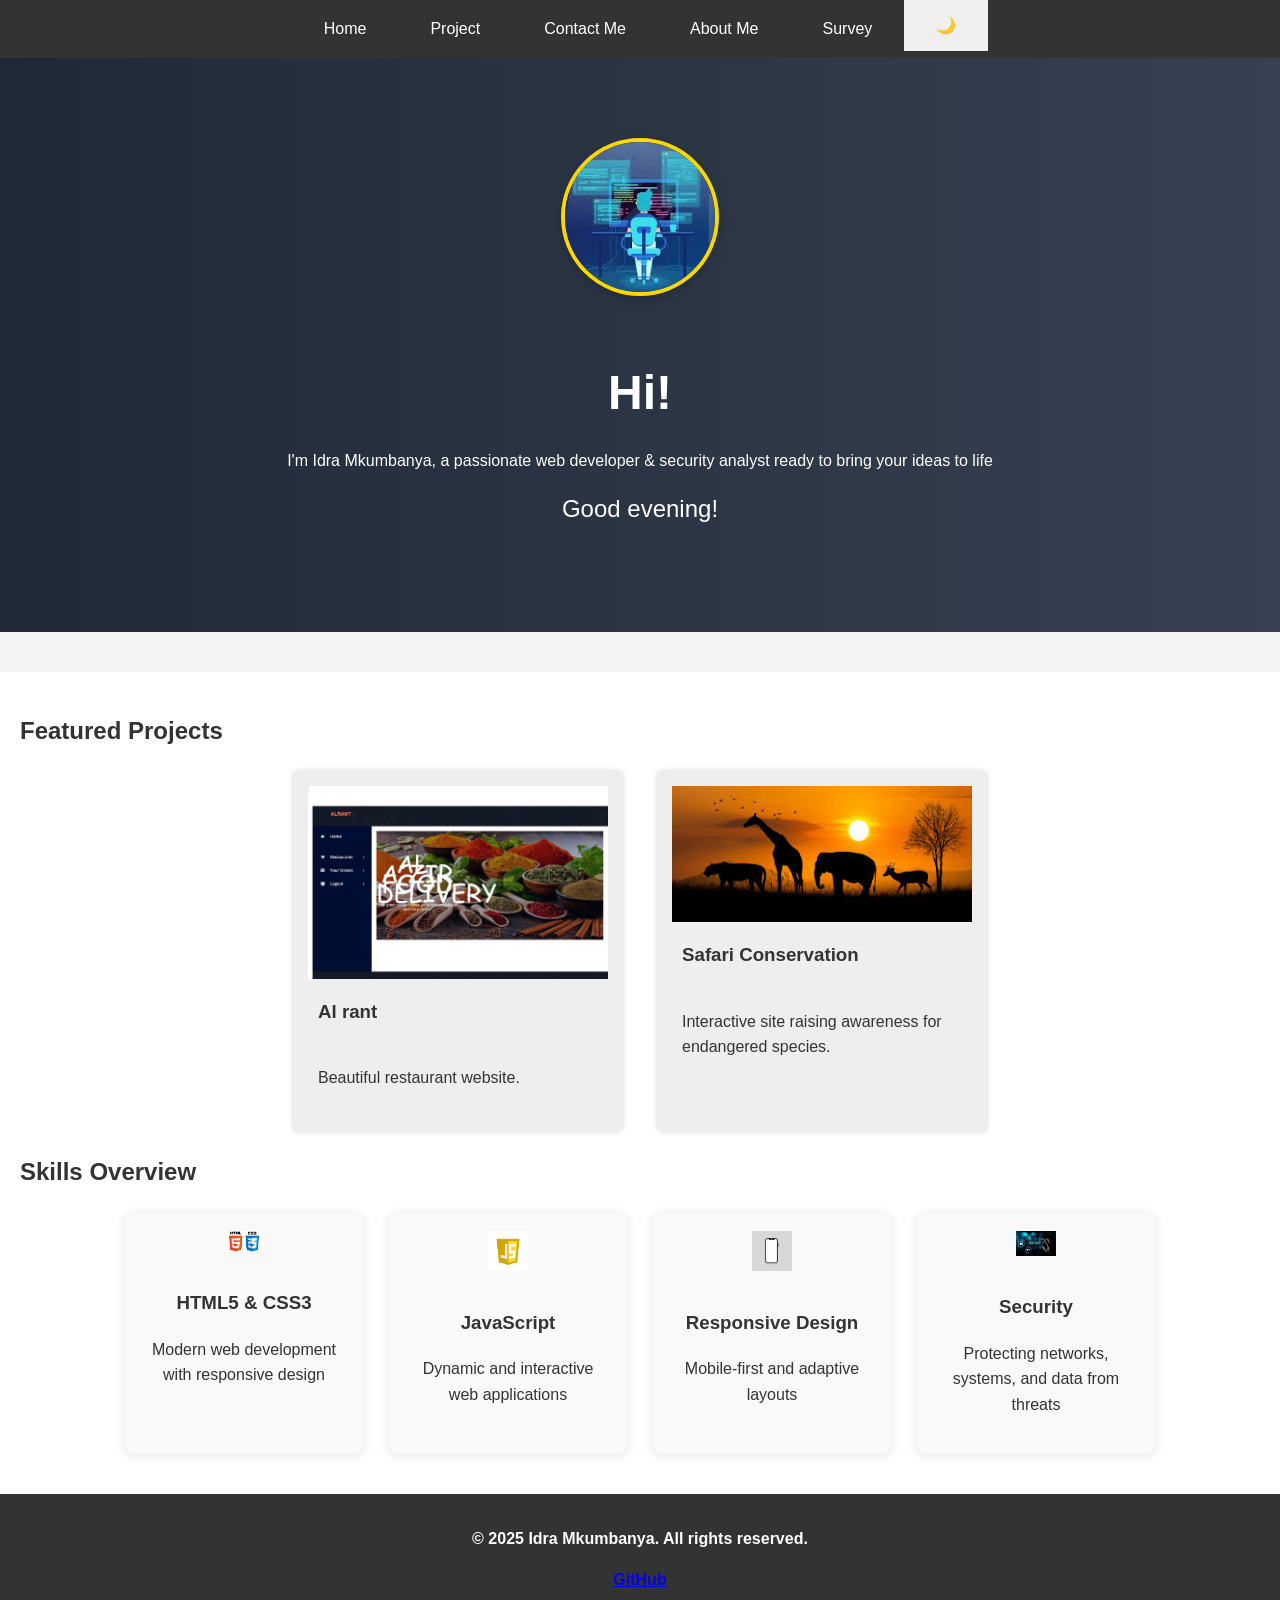
<file: index.html>
<!DOCTYPE html>
<html>
<head>
  <title>portfolio</title>
  <link rel="stylesheet" href="styles.css" />
  <meta charset="UTF-8" />
  <meta name="viewport" content="width=device-width, initial-scale=1.0" />
  <meta name="description" content="Idra's Portfolio - Full Stack Developer & Security Professional from Dodoma" />
  <meta name="keywords" content="Idra, Portfolio, Web Developer, InfoSec, Projects, Contact" />
  <meta name="author" content="Idra" />
  <script src="script.js" defer></script>

</head>
<body>
  
  <nav>
    <ul>
      <li><a href="index.html">Home</a></li>
      <li><a href="project.html">Project</a></li>
      <li><a href="contact.html">Contact Me</a></li>
      <li><a href="aboutme.html">About Me</a></li>
      <li><a href="survey.html">Survey</a></li>
      <li><button id="toggle-theme">🌙</button></li>
    </ul>
  </nav>

  <header>
    <img src="pictures/developer.png" alt="Idra Mkumbanya" class="profile-photo">
    <h1>Hi!</h1>
    <p>I'm Idra Mkumbanya, a passionate web developer & security analyst ready to bring your ideas to life</p>
    <p id="greeting"></p>

  </header>

  <main>
    
    <section id="projects">
      <h2>Featured Projects</h2>
      <div class="projects-container">
        <div class="project-card">
          <img src="pictures/rest.png" alt="Project 1 Screenshot">
          <h3>Al rant</h3>
          <p>Beautiful restaurant website.</p>
        </div>
        <div class="project-card">
          <img src="pictures/life.png" alt="Project 2 Screenshot">
          <h3>Safari Conservation</h3>
          <p>Interactive site raising awareness for endangered species.</p>
        </div>
      </div>
    </section>

    <section id="skills">
      <h2>Skills Overview</h2>
      <div class="skills-container">
        <div class="skill-card">
          <img src="pictures/html.png" alt="HTML CSS Icon">
          <h3>HTML5 & CSS3</h3>
          <p>Modern web development with responsive design</p>
        </div>
        <div class="skill-card">
          <img src="pictures/js.png" alt="JavaScript Icon">
          <h3>JavaScript</h3>
          <p>Dynamic and interactive web applications</p>
        </div>
        <div class="skill-card">
          <img src="pictures/mobile.png" alt="Responsive Icon">
          <h3>Responsive Design</h3>
          <p>Mobile-first and adaptive layouts</p>
        </div>
        <div class="skill-card">
          <img src="pictures/security.png" alt="Responsive Icon">
          <h3>Security</h3>
          <p>Protecting networks, systems, and data from threats</p>
        </div>
        
      </div>
    </section>
    
  </main>

  <footer>
    <p>&copy; 2025 Idra Mkumbanya. All rights reserved.</p>
    <p>
      <a href="https://github.com/iamidra" target="_blank">GitHub</a>
    </p>
  
  </footer>
</body>
</html>
</file>
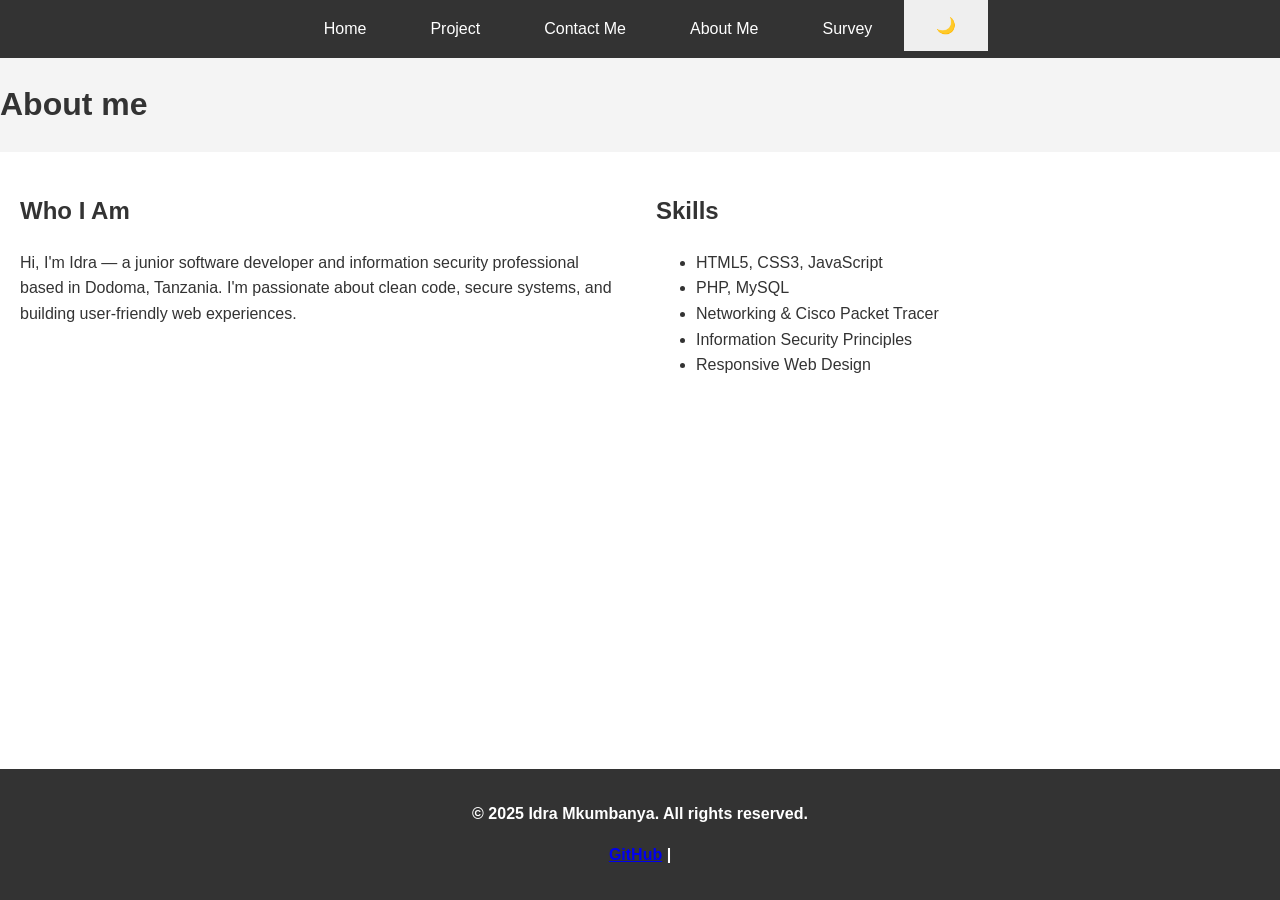
<file: aboutme.html>
<!DOCTYPE html>
<head>
  <title>contact</title>
  <link rel="stylesheet" href="styles.css" />
  <meta charset="UTF-8" />
  <meta name="viewport" content="width=device-width, initial-scale=1.0" />
  <meta name="description" content="Idra's Portfolio - Front End Developer & Security Professional from Dodoma" />
  <meta name="keywords" content="Idra, Portfolio, Web Developer, InfoSec, Projects, Contact" />
  <meta name="author" content="Idra" />
  <script src="script.js" defer></script>

</head>
<body>
    
    <nav>
        <ul>
          <li><a href="index.html">Home</a></li>
          <li><a href="project.html">Project</a></li>
          <li><a href="contact.html">Contact Me</a></li>
          <li><a href="aboutme.html">About Me</a></li>
          <li><a href="survey.html">Survey</a></li>
          <li><button id="toggle-theme">🌙</button></li>
        </ul>
      </nav>

  <h1>About me</h1>
  <main class="about-page">
    <section class="about-columns">
      <div class="bio">
        <h2>Who I Am</h2>
        <p>Hi, I'm Idra — a junior software developer and information security professional based in Dodoma, Tanzania. I'm passionate about clean code, secure systems, and building user-friendly web experiences.</p>
      </div>

      <div class="skills">
        <h2>Skills</h2>
        <ul>
          <li>HTML5, CSS3, JavaScript</li>
          <li>PHP, MySQL</li>
          <li>Networking & Cisco Packet Tracer</li>
          <li>Information Security Principles</li>
          <li>Responsive Web Design</li>
        </ul>
      </div>
    </section>
  </main>

  <footer>
    <p>&copy; 2025 Idra Mkumbanya. All rights reserved.</p>
    <p>
      <a href="https://github.com/iamidra" target="_blank">GitHub</a> |
    </p>
  
  </footer>
</body>
</html>
</file>
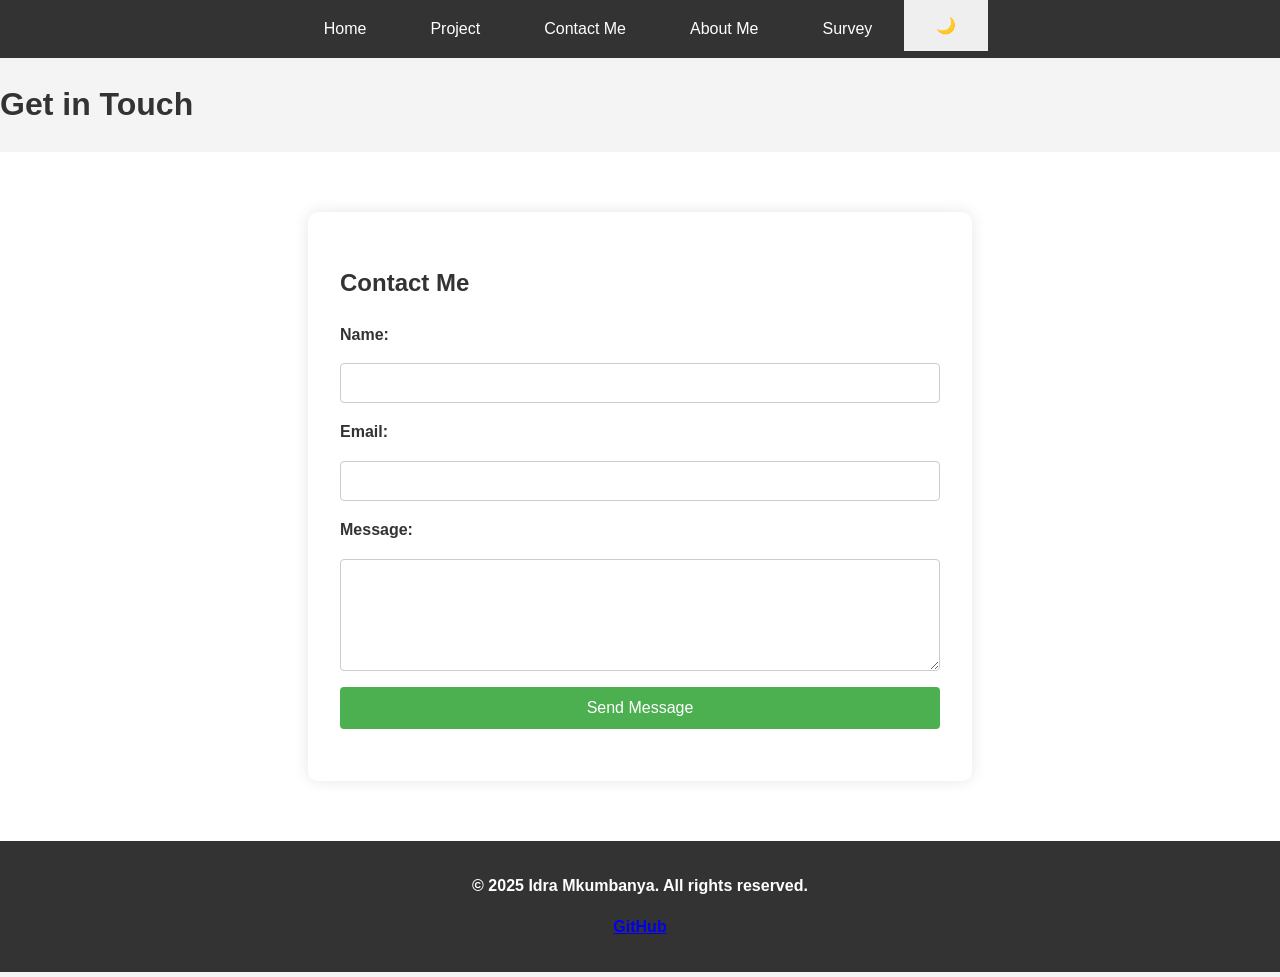
<file: contact.html>
<!DOCTYPE html>
<head>
  <title>contact</title>
  <link rel="stylesheet" href="styles.css" />
  <meta charset="UTF-8" />
  <meta name="viewport" content="width=device-width, initial-scale=1.0" />
  <meta name="description" content="Idra's Portfolio - Front End Developer & Security Professional from Dodoma" />
  <meta name="keywords" content="Idra, Portfolio, Web Developer, InfoSec, Projects, Contact" />
  <meta name="author" content="Idra" />
  <script src="script.js" defer></script>

</head>
<body>
    
    <nav>
      <ul>
        <li><a href="index.html">Home</a></li>
        <li><a href="project.html">Project</a></li>
        <li><a href="contact.html">Contact Me</a></li>
        <li><a href="aboutme.html">About Me</a></li>
        <li><a href="survey.html">Survey</a></li>
        <li><button id="toggle-theme">🌙</button></li>
      </ul>
    </nav>

  <h1>Get in Touch</h1>
<main>
<div class="form-box">
<section id="contact">
  <h2>Contact Me</h2>
  <form action="#" method="post">
    <label for="name">Name:</label>
    <input type="text" id="name" name="name" required />

    <label for="email">Email:</label>
    <input type="email" id="email" name="email" required />

    <label for="message">Message:</label>
    <textarea id="message" name="message" rows="5" required></textarea>

    <button type="submit">Send Message</button>
  </form>
</section>
</div>
</main>

<footer>
    <p>&copy; 2025 Idra Mkumbanya. All rights reserved.</p>
    <p>
    <a href="https://github.com/iamidra" target="_blank">GitHub</a>
  </p>

  </footer>
</body>
</html>
</file>
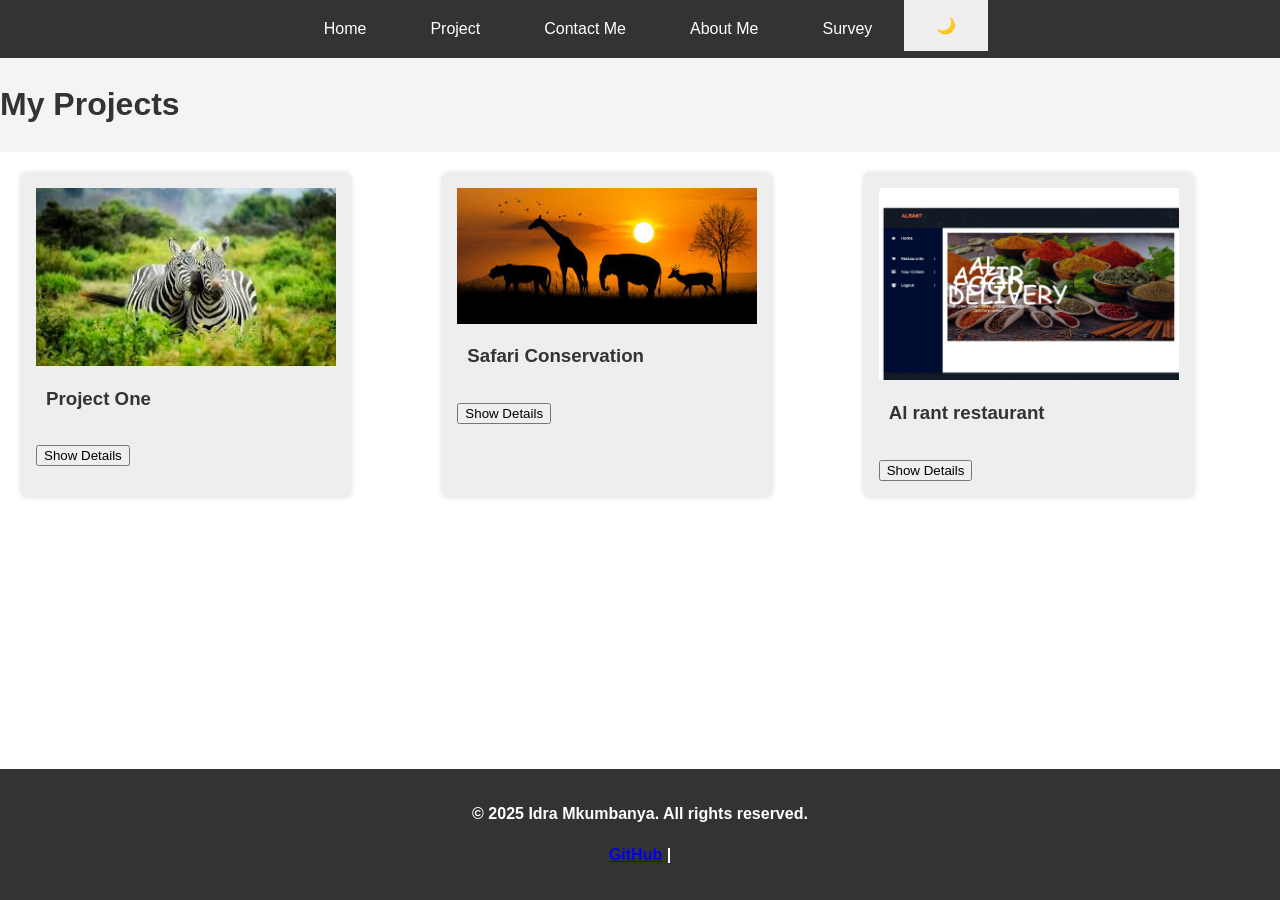
<file: project.html>
<!DOCTYPE html>
<html>
<head>
  <title>Project</title>
  <link rel="stylesheet" href="styles.css" />
  <meta charset="UTF-8" />
  <meta name="viewport" content="width=device-width, initial-scale=1.0" />
  <meta name="description" content="Idra's Portfolio - Full Stack Developer & Security Professional from Dodoma" />
  <meta name="keywords" content="Idra, Portfolio, Web Developer, InfoSec, Projects, Contact" />
  <meta name="author" content="Idra" />
  <script src="script.js" defer></script>
</head>
<body>

  <nav>
    <ul>
      <li><a href="index.html">Home</a></li>
      <li><a href="project.html">Project</a></li>
      <li><a href="contact.html">Contact Me</a></li>
      <li><a href="aboutme.html">About Me</a></li>
      <li><a href="survey.html">Survey</a></li>
      <li><button id="toggle-theme">🌙</button></li>
    </ul>
  </nav>

  <h1>My Projects</h1>
  <main>
    <section class="projects-grid">
      <div class="project-card">
        <div class="project-image">
          <img src="pictures/wild.png" alt="Project One">
          
        </div>
        <h3>Project One</h3>
        <button onclick="toggleDetails(this)">Show Details</button>
        <div class="details hidden">This project was built for a local Tuorism company to showcase their services.</div>
      </div>
      
      <div class="project-card">
        <div class="project-image">
          <img src="pictures/life.png" alt="Project One">
          
        </div>
        <h3>Safari Conservation</h3>
        <button onclick="toggleDetails(this)">Show Details</button>
        <div class="details hidden">This project was built for a local Tuorism company to showcase their services.</div>
      </div>
      
      <div class="project-card">
        <div class="project-image">
          <img src="pictures/rest.png" alt="Project One">
          
        </div>
        <h3>Al rant restaurant</h3>
        <button onclick="toggleDetails(this)">Show Details</button>
        <div class="details hidden">This project was built for a local restaurant to showcase their good local foods.</div>
      </div>
      
    </section>
  </main>

  <footer>
    <p>&copy; 2025 Idra Mkumbanya. All rights reserved.</p>
    <p>
      <a href="https://github.com/iamidra" target="_blank">GitHub</a> |
    </p>
  
  </footer>
  
</body>
</html>
</file>
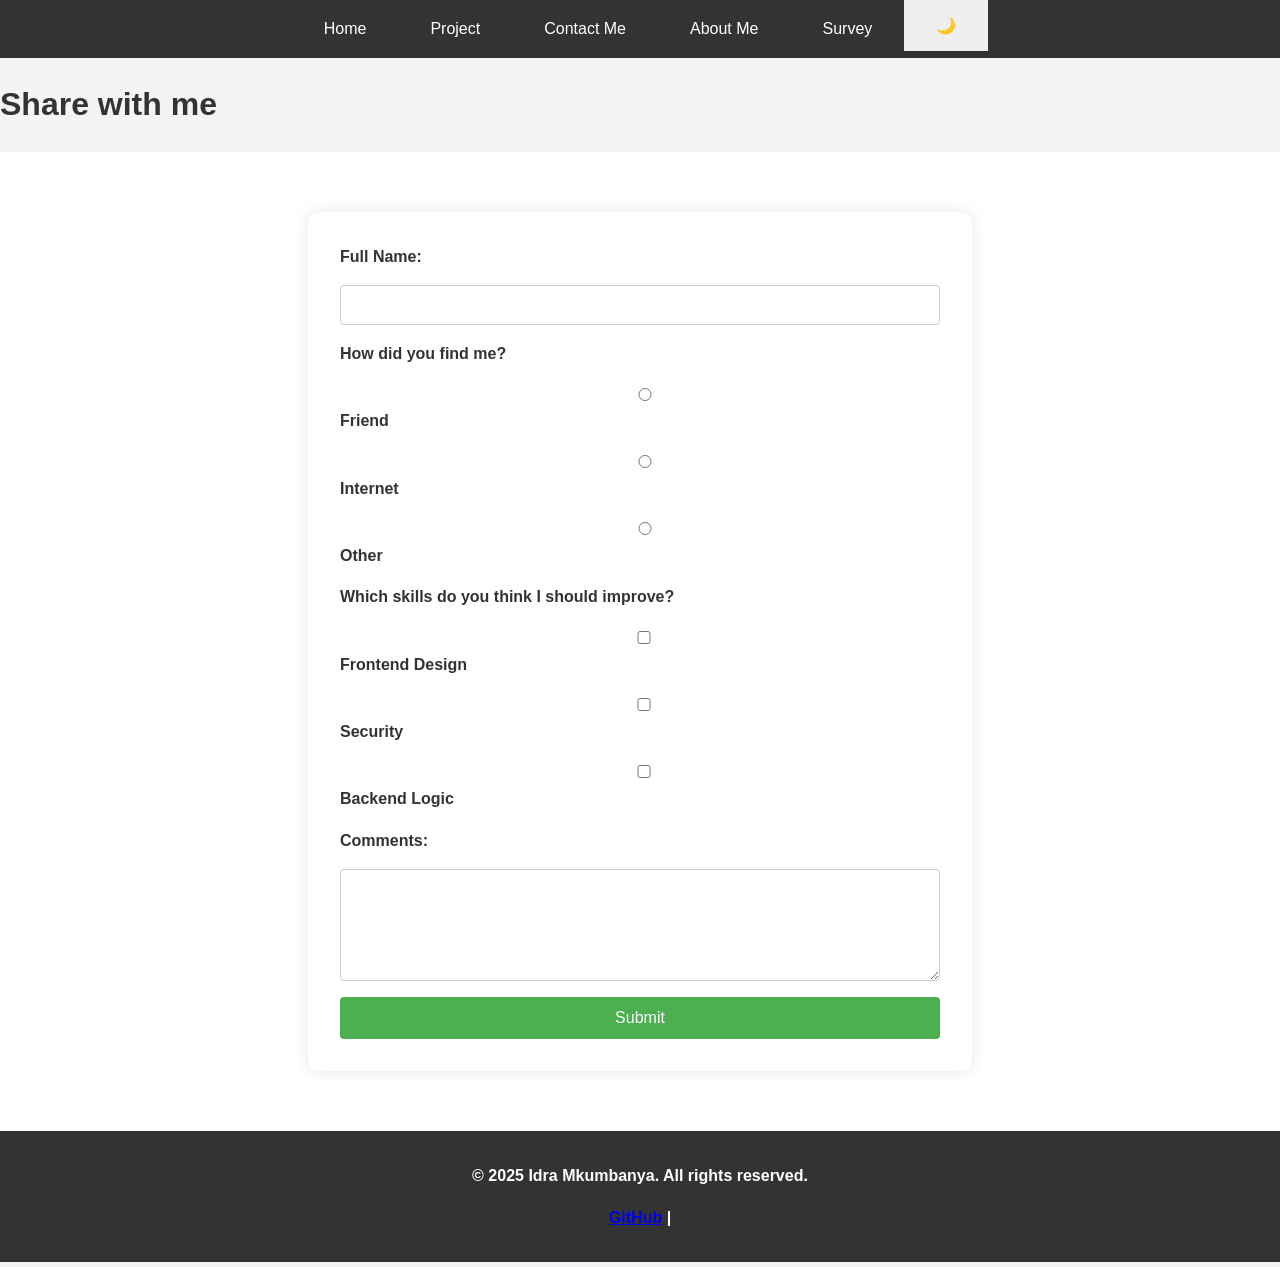
<file: survey.html>
<!DOCTYPE html>
<head>
  <title>survey</title>
  <link rel="stylesheet" href="styles.css" />
  <meta charset="UTF-8" />
  <meta name="viewport" content="width=device-width, initial-scale=1.0" />
  <meta name="description" content="Idra's Portfolio - Front End Developer & Security Professional from Dodoma" />
  <meta name="keywords" content="Idra, Portfolio, Web Developer, InfoSec, Projects, Contact" />
  <meta name="author" content="Idra" />
  <script src="script.js" defer></script>

</head>
<body>
  
    <nav>
        <ul>
          <li><a href="index.html">Home</a></li>
          <li><a href="project.html">Project</a></li>
          <li><a href="contact.html">Contact Me</a></li>
          <li><a href="aboutme.html">About Me</a></li>
          <li><a href="survey.html">Survey</a></li>
          <li><button id="toggle-theme">🌙</button></li>
        </ul>
      </nav>

    <h1>Share with me</h1>
  <main>
    <div class="form-box">
    <form id="survey-form">
      <label for="fullname">Full Name:</label>
      <input type="text" id="fullname" name="fullname" required />

      <label>How did you find me?</label>
      <label><input type="radio" name="source" value="friend" required /> Friend</label>
      <label><input type="radio" name="source" value="internet" /> Internet</label>
      <label><input type="radio" name="source" value="other" /> Other</label>

      <label for="skills">Which skills do you think I should improve?</label>
      <label><input type="checkbox" name="skills" value="frontend" /> Frontend Design</label>
      <label><input type="checkbox" name="skills" value="security" /> Security</label>
      <label><input type="checkbox" name="skills" value="backend" /> Backend Logic</label>

      <label for="comments">Comments:</label>
      <textarea id="comments" name="comments" rows="5"></textarea>

      <button type="submit">Submit</button>
    </form>
    </div> 
  </main>

  <footer>
    <p>&copy; 2025 Idra Mkumbanya. All rights reserved.</p>
    <p>
      <a href="https://github.com/iamidra" target="_blank">GitHub</a> |
    </p>
  
  </footer>
</body>
</html>
</file>
<file: styles.css>
html, body {
    height: 100%;
    margin: 0;
    display: flex;
    flex-direction: column;
}
body {
  font-family: Arial, sans-serif;
  margin: 0;
  padding: 0;
  line-height: 1.6;
  background-color: #f4f4f4;
  color: #333;
}

header {
  background: linear-gradient(to right, #1f2937, #374151); /* deep blue-gray gradient */
  color: white;
  text-align: center;
  padding: 80px 20px; /* controls height */
  font-family: 'Segoe UI', sans-serif;
  margin-bottom: 40px;
}

header h1 {
  font-size: 3rem;
  margin-bottom: 10px;
}

#greeting {
  font-size: 1.5rem;
  font-weight: 300;
  margin-top: 0;
}

@media (max-width: 600px) {
  header h1 {
    font-size: 2rem;
  }

  #greeting {
    font-size: 1rem;
  }
}


nav {
  background-color: #333;
  position: sticky;
  top: 0;
  z-index: 1000;
}

nav ul {
  list-style: none;
  margin: 0;
  padding: 0;
  display: flex;
  justify-content: center;
  overflow-x: auto;
  flex-wrap: nowrap;
  white-space: nowrap;
  background-color: #333;
}

nav ul li {
  margin: 0;
}

nav ul li a, nav ul li button{
  display: inline-block;
  padding: 1rem 2rem;
  color: white;
  border: none;
  cursor: pointer;
  text-decoration: none;
  font-size: 1rem;
  transition: background-color 0.3s, color 0.3s;

}
nav ul li a:hover, nav ul li button:hover {
    background-color: #555;
    color: #ffd700;
}

.profile-photo {
  width: 150px;
  height: 150px;
  object-fit: cover;
  border-radius: 50%; /* makes it a circle */
  margin-bottom: 20px;
  border: 4px solid #ffd700;
  box-shadow: 0 4px 12px rgba(0, 0, 0, 0.2);
}


main {
  flex: 1;
  padding: 20px;
  background: white;
}

section {
  margin-bottom: 20px;
}

footer {
  text-align: center;
  padding: 1rem;
  background-color: #333;
  color: white;
  text-decoration: none;
  
  font-weight: bold;
}
footer a:hover {
  text-decoration: underline;
}

/* Skills Container */
.skills-container {
  display: flex;
  gap: 1.5rem;
  flex-wrap: wrap;
  justify-content: center;
  margin-top: 20px;
}

/* Skill Card Base Style + Initial Animation State */
.skill-card {
  background-color: #f9f9f9;
  padding: 20px;
  width: 200px;
  border-radius: 12px;
  box-shadow: 0 2px 10px rgba(0, 0, 0, 0.1);
  text-align: center;
  /*opacity: 0;
  transform: translateY(50px);*/
  transition: all 0.6s ease-out;
}

/* When skill card is visible (animated) */
.skill-card.slide-in {
  opacity: 1;
  transform: translateY(0);
}

/* Skill card image */
.skill-card img {
  width: 40px;
  margin-bottom: 10px;
}


/* Projects */
.projects-container {
  display: flex;
  gap: 2rem;
  flex-wrap: wrap;
  justify-content: center;
  margin-top: 20px;
}

.project-card {
  width: 300px;
  border-radius: 12px;
  overflow: hidden;
  box-shadow: 0 2px 12px rgba(0, 0, 0, 0.2);
  background-color: white;
}

.project-card img {
  width: 100%;
  height: auto;
}

.project-card h3,
.project-card p {
  padding: 10px;
}


/* About page layout */
.about-columns {
  display: flex;
  flex-wrap: wrap;
  gap: 2rem;
}

.bio, .skills {
  flex: 1 1 300px;
}

/* Contact + Survey Forms */

.form-box {
  max-width: 600px;
  margin: 40px auto;
  padding: 2rem;
  background-color: #fff;
  border-radius: 10px;
  box-shadow: 0 0 15px rgba(0,0,0,0.1);
}

/* Support for dark mode */
body.dark-mode .form-box {
  background-color: #1f1f1f;
  box-shadow: 0 0 10px rgba(255, 255, 255, 0.05);
}


form {
    max-width: 600px;
    margin: 0 auto;
    display: flex;
    flex-direction: column;
    gap: 1rem;
  }
  
  label {
    font-weight: bold;
  }
  
  input, textarea {
    padding: 10px;
    border: 1px solid #ccc;
    border-radius: 4px;
    font-size: 1rem;
    width: 100%;
    box-sizing: border-box;
  }
  
  button[type="submit"] {
    background-color: #4CAF50;
    color: white;
    padding: 0.75rem;
    border: none;
    border-radius: 4px;
    cursor: pointer;
    font-size: 1rem;
    transition: background-color 0.3s;
  }
  
  button[type="submit"]:hover {
    background-color: #45a049;
  }
  
  .team-image {
    max-width: 100%;
    border: 4px solid #4CAF50;
    padding: 10px;
    border-radius: 8px;
    display: block;
    margin: 0 auto;
  }

  /* Project Grid */
.projects-grid {
  display: grid;
  grid-template-columns: repeat(auto-fit, minmax(280px, 1fr));
  gap: 1.5rem;
}

.project-card {
  padding: 1rem;
  background: #eee;
  border-radius: 8px;
  box-shadow: 0 0 5px rgba(0,0,0,0.1);
  transition: background 0.3s;
}

.project-card h3 {
  margin-top: 0;
}

.project-card .details {
  margin-top: 1rem;
}

.hidden {
  display: none;
}

/* Dark Mode Support */
body.dark-mode {
  background-color: #121212;
  color: #f0f0f0;
}

body.dark-mode header,
body.dark-mode footer,
body.dark-mode nav {
  background-color: #1e1e1e;
}

body.dark-mode nav ul li a,
body.dark-mode nav ul li button {
  color: #f0f0f0;
}

body.dark-mode nav ul li a:hover,
body.dark-mode nav ul li button:hover {
  background-color: #333;
  color: #ffd700;
}

body.dark-mode .project-card {
  background: #222;
}

body.dark-mode input,
body.dark-mode textarea {
  background-color: #2c2c2c;
  color: #f0f0f0;
  border-color: #444;
}

/* General text adjustment for dark mode */
body.dark-mode main,
body.dark-mode section,
body.dark-mode .bio,
body.dark-mode .skills {
  color: #f0f0f0;
}

/* Form field labels and inputs */
body.dark-mode label {
  color: #f0f0f0;
}

body.dark-mode input,
body.dark-mode textarea {
  background-color: #2a2a2a;
  color: #fff;
  border-color: #555;
}

/* Optional: lighten project toggle buttons */
body.dark-mode button {
  background-color: #333;
  color: #fff;
  border: 1px solid #555;
}

body.dark-mode .project-card .details {
  color: #f0f0f0;
}

/* Fix dark text visibility in headings & paragraphs */
body.dark-mode h1,
body.dark-mode h2,
body.dark-mode h3,
body.dark-mode p {
  color: #f0f0f0;
}
/* Ensure all text is visible in dark mode */
body.dark-mode h1,
body.dark-mode h2,
body.dark-mode h3,
body.dark-mode p,
body.dark-mode label,
body.dark-mode a {
  color: #f0f0f0;
}

/* Override light backgrounds */
body.dark-mode main,
body.dark-mode section,
body.dark-mode .project-card,
body.dark-mode form,
body.dark-mode .bio,
body.dark-mode .skills {
  background-color: #1e1e1e;
  color: #f0f0f0;
}
</file>
